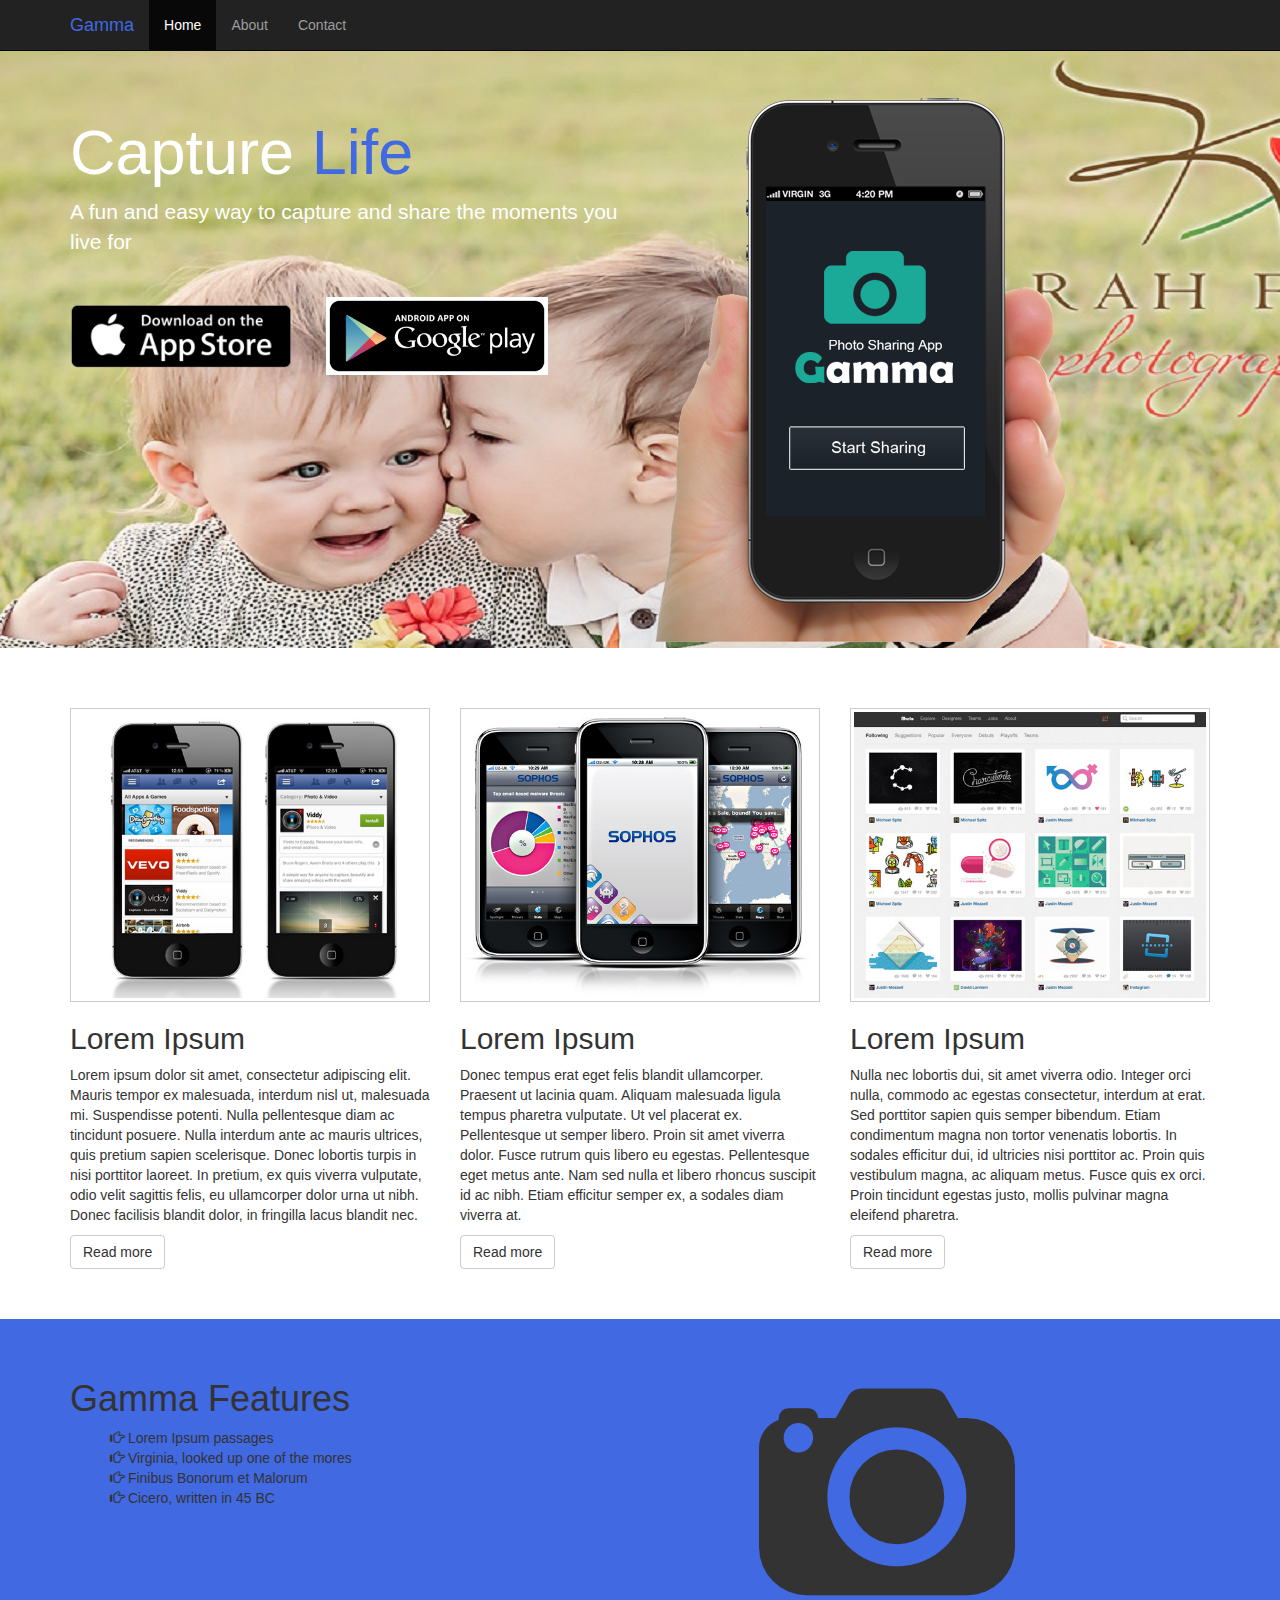
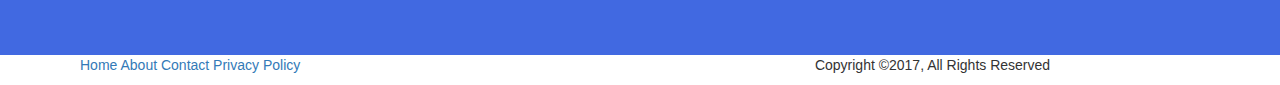
<file: index.html>
<!DOCTYPE html>
<html lang="en">
  <head>
    <meta charset="utf-8">
    <meta http-equiv="X-UA-Compatible" content="IE=edge">
    <meta name="viewport" content="width=device-width, initial-scale=1">

    <!--<link href="css\bootstrap-responsive.css" rel="stylesheet">-->
<!--    <link rel="stylesheet" href="https://maxcdn.bootstrapcdn.com/bootstrap/3.3.7/css/bootstrap.min.css" integrity="sha384-BVYiiSIFeK1dGmJRAkycuHAHRg32OmUcww7on3RYdg4Va+PmSTsz/K68vbdEjh4u" crossorigin="anonymous">-->
    <!--<script src="https://ajax.googleapis.com/ajax/libs/jquery/1.12.4/jquery.min.js"></script>-->
    <!--<script src="https://maxcdn.bootstrapcdn.com/bootstrap/3.3.7/js/bootstrap.min.js" integrity="sha384-Tc5IQib027qvyjSMfHjOMaLkfuWVxZxUPnCJA7l2mCWNIpG9mGCD8wGNIcPD7Txa" crossorigin="anonymous"></script>-->

    <!-- The above 3 meta tags *must* come first in the head; any other head content must come *after* these tags -->


    <title>Gamma Photo Sharing App</title>

    <!-- Bootstrap core CSS -->
            <link href="css/bootstrap.css" rel="stylesheet">

    <!-- IE10 viewport hack for Surface/desktop Windows 8 bug -->
    <link href="css/style.css" rel="stylesheet">
  <!--  <link href="style.css" rel="stylesheet">-->

    <!-- Custom styles for this template -->


  </head>

  <body >

    <nav class="navbar navbar-inverse navbar-fixed-top">
     <div class="container">
        <div class="navbar-header">
          <button type="button" class="navbar-toggle collapsed" data-toggle="collapse" data-target="#navbar" aria-expanded="false" aria-controls="navbar">
            <span class="sr-only">Toggle navigation</span>
            <span class="icon-bar"></span>
            <span class="icon-bar"></span>
            <span class="icon-bar"></span>
          </button>
          <a class="navbar-brand em-text" href="index.html">Gamma</a>
        </div>
        <div id="navbar" class="collapse navbar-collapse" area-expanded="false">
          <ul class="nav navbar-nav">
            <li class="active"><a href="index.html">Home</a></li>
            <li><a href="about.html">About</a></li>
            <li><a href="contact.html">Contact</a></li>
          </ul>
        </div><!--/.nav-colla>pse -->
       </div>
      </nav>
    <div class="jumbotron">
    <div class="container">
    <div class="row">
    <div class="col-md-6">
      <h1>Capture <span class="em-text"> Life</span></h1>
    <p>A fun and easy way to capture and share the moments you live for</p>
    <a href="#"><img class="app-btn" src="img/appstore.png"></a>
    <a href="#"><img class="app-btn" src="img/playstore.png"></a>
          </div>
          <div class="col-md-6">
            <a href="#"><img class="showcase-img" src="img/site_phone.png "></a>
          </div>

        </div>
      </div>
    </div>



    <section id="middle">
      <div class="container">
        <div class="row">
          <div class="col-md-4">
            <img src="img/demo1.jpg" class="demo1">
            <h2>Lorem Ipsum</h2>
            <p>Lorem ipsum dolor sit amet, consectetur adipiscing elit. Mauris tempor ex malesuada, interdum nisl ut, malesuada mi. Suspendisse potenti. Nulla pellentesque diam ac tincidunt posuere. Nulla interdum ante ac mauris ultrices, quis pretium sapien scelerisque. Donec lobortis turpis in nisi porttitor laoreet. In pretium, ex quis viverra vulputate, odio velit sagittis felis, eu ullamcorper dolor urna ut nibh. Donec facilisis blandit dolor, in fringilla lacus blandit nec.</p>
            <a href="#" class="btn btn-default">Read more</a>
          </div>

          <div class="col-md-4">
            <img src="img/demo2.jpg" class="demo2">
            <h2>Lorem Ipsum</h2>
            <p>Donec tempus erat eget felis blandit ullamcorper. Praesent ut lacinia quam. Aliquam malesuada ligula tempus pharetra vulputate. Ut vel placerat ex. Pellentesque ut semper libero. Proin sit amet viverra dolor. Fusce rutrum quis libero eu egestas. Pellentesque eget metus ante. Nam sed nulla et libero rhoncus suscipit id ac nibh. Etiam efficitur semper ex, a sodales diam viverra at.</p>
            <a href="#" class="btn btn-default">Read more</a>
          </div>

          <div class="col-md-4">
            <img src="img/demo3.jpg" class="demo3">
            <h2>Lorem Ipsum</h2>
            <p>Nulla nec lobortis dui, sit amet viverra odio. Integer orci nulla, commodo ac egestas consectetur, interdum at erat. Sed porttitor sapien quis semper bibendum. Etiam condimentum magna non tortor venenatis lobortis. In sodales efficitur dui, id ultricies nisi porttitor ac. Proin quis vestibulum magna, ac aliquam metus. Fusce quis ex orci. Proin tincidunt egestas justo, mollis pulvinar magna eleifend pharetra.</p>
            <a href="#" class="btn btn-default">Read more</a>
          </div>

        </div>
      </div>
    </section>
<!--Section for Feature section-->
    <section id="feature">
    <div class="container">
      <div class="row">
        <div class="col-md-4 col-offset-1">
          <h1>Gamma Features</h1>
          <ul>
            <i class="glyphicon glyphicon-hand-right"></i>  Lorem Ipsum passages</br>
            <i class="glyphicon glyphicon-hand-right"></i>  Virginia, looked up one of the mores</br>
            <i class="glyphicon glyphicon-hand-right"></i>  Finibus Bonorum et Malorum</br>
            <i class="glyphicon glyphicon-hand-right"></i>  Cicero, written in 45 BC</br>
          </ul>
        </div>
        <div class="col-md-6 col-offset-3">
          <img class="pull-right" class="big-logo" src="img/logo.png">
        </div>
  </section>

  <!--Footer Section-->
  <footer>
    <div class="container">
      <div class="row">
        <div class="col-md-6 col-xs-12">
          <ul>
            <a href="#">Home</a>
            <a href="#"> About</a>
            <a href="#"> Contact</a>
            <a href="#"> Privacy Policy</a>

          </ul>

      </div>
      <div class="col-md-6 col-xs-12">
        <p>Copyright &copy;2017, All Rights Reserved</p>
      </div>
    </div>
  </div>
</footer>


      <!-- Bootstrap core JavaScript
    ================================================== -->
    <!-- Placed at the end of the document so the pages load faster -->
    <script src="https://ajax.googleapis.com/ajax/libs/jquery/1.12.4/jquery.min.js"></script>
    <script>window.jQuery || document.write('<script src="../../assets/js/vendor/jquery.min.js"><\/script>')</script>
    <script src="js/bootstrap.js"></script>
    </body>
</html>
</file>
<file: css/style.css>
body {
  padding-top: 50px;
}
section{
  padding:30px 0 30px 0;
}

.em-text{
  color:#4169e1 !important;
}
.col-md-4{
  margin-bottom: 20px;
}

.jumbotron {
  background:#4169e1 url(../img/back.png) no-repeat top center ;
color:#fff;
height:598px;
overflow:none;
}

.jumbotron p{
  margin-bottom: 40px;
}

.jumbotron .app-btn{
  width:40%;
  margin-right: 30px;
}
.jumbotron .showcase-img{

  width=75%;

}
.demo1{
width:100%;
padding:3px;
border:1px solid #ccc;
}
.demo2{
width:100%;
padding:3px;
border:1px solid #ccc;
}
.demo3{
width:100%;
padding:3px;
border:1px solid #ccc;
}
section#feature{
  background: #4169e1;
  color: #ggg;
  padding:40px;
  overflow: auto;
}
section#feature ul li{
  font-size: 22px;
  list-style: none;
  line-height:2.0em;
}
section#title-bar{
  padding: 0;
  margin:0;
  height: 80px;
  background: #4169e1;
  color: #fff;
}
section#title-bar{
  margin-bottom: 20px;

}
footer p{
   float:none;
   text-align: center;
   a
}
footer ul{
   float:none;
   text-align: center;

}


footer li{
  background:#000000;
  color:#ffffff;
  padding:30px 0 20px 0;
}
footer ul{
  float:left;
  padding:0 10px 0 10px;
  padding-right: 10px;
}
section#title-bar{
  background: #4169e1;
  padding: 5px;
  overflow: none;
}
section#title-bar h1{
  margin-bottom: 20px;
}

/* Media Queries */
@media(max_width:1200px){

}
@media(max_width:991px){
  .showcase-img{
    display:none;
  }
}
@media(min_width:768px) and (max_width:990px){

  .jumbotron{
    height:400px !important;
    background-size: 100% 100%;
  }
  .jumbotron h1{
    margin-top: 10px;
  }
}
@media(min_width:768px){
  .jumbotron{
    height:350px !important;
    background-size: 100% 100%;
  }
  .jumbotron h1{
    margin-top: 10px;
  }
}
@media(max_width:500px){
  .jumbotron{
    height:350px !important;
    background-image:none;
    text-align: center;
  }
  .jumbotron .app-btn{
    width:60%;
    margin:0 auto 30px auto;
    display:block;
  }
  }
</file>
